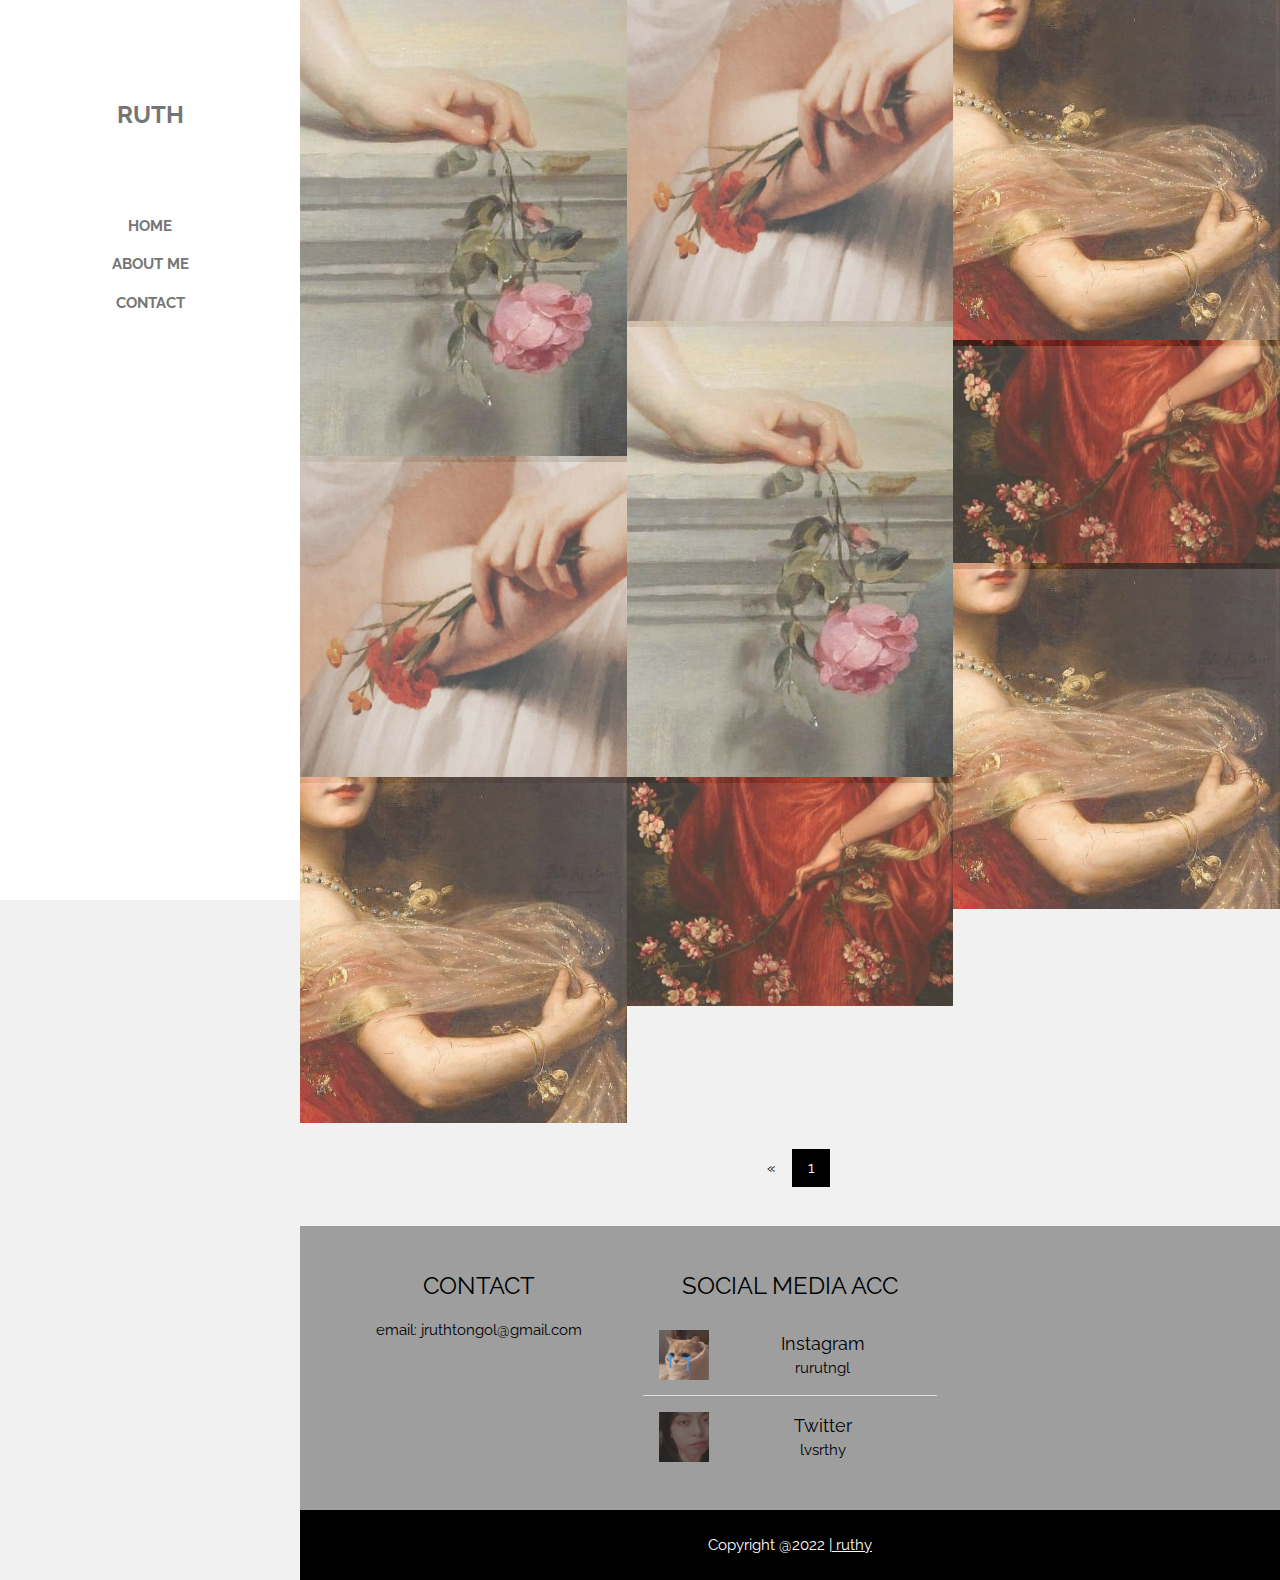
<file: index.html>
<!DOCTYPE html>
<html lang="en">
<title>My Personal Blog</title>
<meta charset="UTF-8">
<meta name="viewport" content="width=device-width, initial-scale=1">
<link rel="stylesheet" href="style.css">
<link rel="stylesheet" href="https://fonts.googleapis.com/css?family=Raleway">
<style>
body,h1,h2,h3,h4,h5 {font-family: "Raleway", sans-serif}
.w3-third img{margin-bottom: -6px; opacity: 0.8; cursor: pointer}
.w3-third img:hover{opacity: 1}
</style>
<body class="w3-light-grey w3-content" style="max-width:1600px">

<nav class="w3-sidebar w3-bar-block w3-white w3-animate-left w3-text-grey w3-collapse w3-top w3-center" style="z-index:3;width:300px;font-weight:bold" id="mySidebar"><br>
  <h3 class="w3-padding-64 w3-center"><b>RUTH<br></b></h3>
  <a href="javascript:void(0)" onclick="w3_close()" class="w3-bar-item w3-button w3-padding w3-hide-large">CLOSE</a>
  <a href="#" onclick="w3_close()" class="w3-bar-item w3-button">HOME</a> 
  <a href="about.html" onclick="w3_close()" class="w3-bar-item w3-button">ABOUT ME</a> 
  <a href="#contact" onclick="w3_close()" class="w3-bar-item w3-button">CONTACT</a>
</nav>

<header class="w3-container w3-top w3-hide-large w3-white w3-xlarge w3-padding-16">
  <span class="w3-left w3-padding">RUTH</span>
  <a href="javascript:void(0)" class="w3-right w3-button w3-white" onclick="w3_open()">☰</a>
</header>

<div class="w3-overlay w3-hide-large w3-animate-opacity" onclick="w3_close()" style="cursor:pointer" title="close side menu" id="myOverlay"></div>

<div class="w3-main" style="margin-left:300px">

  <div class="w3-hide-large" style="margin-top:83px"></div>
  
  <div class="w3-row">
    <div class="w3-third">
      <img src="pic1.jpg" style="width:100%" onclick="onClick(this)" >
      <img src="pic2.jpg" style="width:100%" onclick="onClick(this)" >
      <img src="pic3.jpg" style="width:100%" onclick="onClick(this)" >
    </div>

    <div class="w3-third">
      <img src="pic2.jpg" style="width:100%" onclick="onClick(this)" >
      <img src="pic1.jpg" style="width:100%" onclick="onClick(this)" >
      <img src="pic4.jpg" style="width:100%" onclick="onClick(this)" >
    </div>
    
    <div class="w3-third">
      <img src="pic3.jpg" style="width:100%" onclick="onClick(this)" >
      <img src="pic4.jpg" style="width:100%" onclick="onClick(this)" >
      <img src="pic3.jpg" style="width:100%" onclick="onClick(this)" >
    </div>
  </div>

  <div class="w3-center w3-padding-32">
    <div class="w3-bar">
      <a href="#" class="w3-bar-item w3-button w3-hover-black">«</a>
      <a href="#" class="w3-bar-item w3-black w3-button">1</a>
    </div>
  </div>
  
  <div id="modal01" class="w3-modal w3-black" style="padding-top:0" onclick="this.style.display='none'">
    <span class="w3-button w3-black w3-xlarge w3-display-topright">×</span>
    <div class="w3-modal-content w3-animate-zoom w3-center w3-transparent w3-padding-64">
      <img id="img01" class="w3-image">
      <p id="caption"></p>
    </div>
  </div>


  <!-- Footer -->
  <footer class="w3-container w3-padding-32 w3-grey">  
    <div class="w3-row-padding" id="contact">
      <div class="w3-third">
        <h3>CONTACT</h3>
        <p>email:  jruthtongol@gmail.com</p>      
      </div>
    
      <div class="w3-third">
        <h3>SOCIAL MEDIA ACC</h3>
        <ul class="w3-ul">
          <li class="w3-padding-16 w3-hover-black">
            <img src="ig.jpg" class="w3-left w3-margin-right" style="width:50px">
            <span class="w3-large">Instagram</span><br>
            <span>rurutngl</span>
          </li>
          <li class="w3-padding-16 w3-hover-black">
            <img src="twt.jpg" class="w3-left w3-margin-right" style="width:50px">
            <span class="w3-large">Twitter</span><br>
            <span>lvsrthy </span>
          </li> 
        </ul>
      </div>
  </footer>
  
  <div class="w3-black w3-center w3-padding-24">Copyright @2022 |<a href="#"  class="w3-hover-opacity"> ruthy</a></div>

<!-- End page content -->
</div>
<script>
// Script to open and close sidebar
function w3_open() {
  document.getElementById("mySidebar").style.display = "block";
  document.getElementById("myOverlay").style.display = "block";
}
 
function w3_close() {
  document.getElementById("mySidebar").style.display = "none";
  document.getElementById("myOverlay").style.display = "none";
}

// Modal Image Gallery
function onClick(element) {
  document.getElementById("img01").src = element.src;
  document.getElementById("modal01").style.display = "block";
  var captionText = document.getElementById("caption");
  captionText.innerHTML = element.alt;
}

</script>


</body>
</html>
</file>
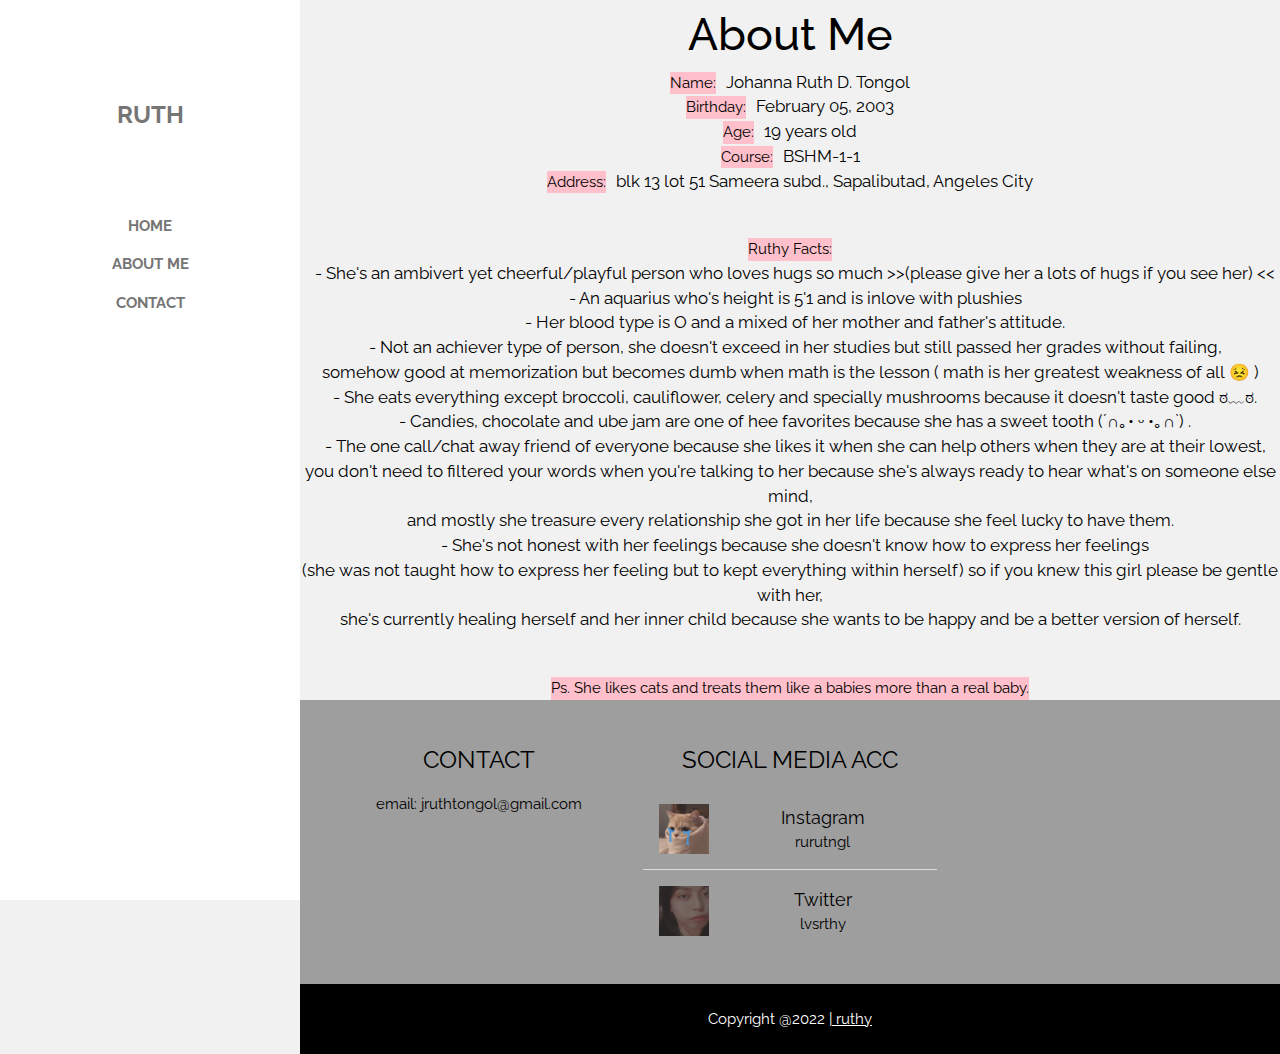
<file: about.html>
<!DOCTYPE html>
  <html lang="en">
  <title>My Personal Blog</title>
  <meta charset="UTF-8">
  <meta name="viewport" content="width=device-width, initial-scale=1">
  <link rel="stylesheet" href="style.css">
  <link rel="stylesheet" href="https://fonts.googleapis.com/css?family=Raleway">
  <style>
  body,h1,h2,h3,h4,h5 {font-family: "Raleway", sans-serif}
  .w3-third img{margin-bottom: -6px; opacity: 0.8; cursor: pointer}
  .w3-third img:hover{opacity: 1}
  
    .about{
        position: relative;
        text-align: center;
        align-items: center;
    }
    .about-text h2{
        text-align: center;
        font-size: 3rem;
        font-weight: 500;
        line-height: 1.1;
    }
    .about-text span {
        display: inline-block;
        background-color: #FFC0CB;
    }
    .about-text p{
        display: inline;
        padding: 0 0 0 10px;
        position: relative;
        font-size: 1.1rem;
    }

  </style>
  <body class="w3-light-grey w3-content" style="max-width:1600px">
  
  <nav class="w3-sidebar w3-bar-block w3-white w3-animate-left w3-text-grey w3-collapse w3-top w3-center" style="z-index:3;width:300px;font-weight:bold" id="mySidebar"><br>
    <h3 class="w3-padding-64 w3-center"><b>RUTH<br></b></h3>
    <a href="javascript:void(0)" onclick="w3_close()" class="w3-bar-item w3-button w3-padding w3-hide-large">CLOSE</a>
    <a href="blog.html" onclick="w3_close()" class="w3-bar-item w3-button">HOME</a> 
    <a href="#" onclick="w3_close()" class="w3-bar-item w3-button">ABOUT ME</a> 
    <a href="#contact" onclick="w3_close()" class="w3-bar-item w3-button">CONTACT</a>
  </nav>
  
  <header class="w3-container w3-top w3-hide-large w3-white w3-xlarge w3-padding-16">
    <span class="w3-left w3-padding">RUTH</span>
    <a href="javascript:void(0)" class="w3-right w3-button w3-white" onclick="w3_open()">☰</a>
  </header>
  
  <div class="w3-overlay w3-hide-large w3-animate-opacity" onclick="w3_close()" style="cursor:pointer" title="close side menu" id="myOverlay"></div>
  
  <div class="w3-main" style="margin-left:300px">
  
    <div class="w3-hide-large" style="margin-top:83px"></div>
     
    <section class="about" id="about">

        <div class="about-text">
            <h2>About Me</h2>
            <span>Name: </span><p>Johanna Ruth D. Tongol</p><br>
            <span>Birthday: </span><p>February 05, 2003 </p><br>
            <span>Age: </span><p>19 years old </p><br>
            <span>Course: </span><p>BSHM-1-1</p><br>
            <span>Address: </span><p>blk 13 lot 51 Sameera subd., Sapalibutad, Angeles City</p><br><br><br>

            <span>Ruthy Facts:</span><br>
            <p>- She's an ambivert yet cheerful/playful person who loves hugs so much >>(please give her a lots of hugs if you see her)
                <<</p><br>
            <p>- An aquarius who's height is 5'1 and is inlove with plushies</p><br>
            <p>- Her blood type is O and a mixed of her mother and father's attitude. </p><br>
            <p>- Not an achiever type of person, she doesn't exceed in her studies but still passed her grades without failing,<br> somehow good at memorization but becomes dumb when math is the lesson ( math is her greatest weakness of  all 😣 )  </p><br>
            <p>- She eats everything except broccoli, cauliflower, celery and specially mushrooms because it doesn't taste good ಠ⁠﹏⁠ಠ. </p><br>
            <p>- Candies, chocolate and ube jam are one of hee favorites because she has a sweet tooth (⁠´⁠∩⁠｡⁠•⁠ ⁠ᵕ⁠ ⁠•⁠｡⁠∩⁠`⁠)⁠ .</p><br>
            <p>- The one call/chat away friend of everyone because she likes it when she can help others when they are at their lowest,<br> you don't need to filtered your words when you're talking to her because she's always ready to hear what's on someone else mind,<br> and mostly she treasure every relationship she got in her life because she feel lucky to have them. </p><br>
            <p>- She's not honest with her feelings because she doesn't know how to express her feelings<br> (she was not taught how to express her feeling but to kept everything within herself) so if you knew this girl please be gentle with her,<br> she's currently healing herself and her inner child because she wants to be happy and be a better version of herself.  </p><br><br><br>

            <span>Ps. She likes cats and treats them like a babies more than a real baby.</span>
        </div>
    </section>
  
  
    <!-- Footer -->
    <footer class="w3-container w3-padding-32 w3-grey">  
      <div class="w3-row-padding" id="contact">
        <div class="w3-third">
          <h3>CONTACT</h3>
          <p>email:  jruthtongol@gmail.com</p>      
        </div>
      
        <div class="w3-third">
          <h3>SOCIAL MEDIA ACC</h3>
          <ul class="w3-ul">
            <li class="w3-padding-16 w3-hover-black">
              <img src="ig.jpg" class="w3-left w3-margin-right" style="width:50px">
              <span class="w3-large">Instagram</span><br>
              <span>rurutngl</span>
            </li>
            <li class="w3-padding-16 w3-hover-black">
              <img src="twt.jpg" class="w3-left w3-margin-right" style="width:50px">
              <span class="w3-large">Twitter</span><br>
              <span>lvsrthy </span>
            </li> 
          </ul>
        </div>
    </footer>
    
    <div class="w3-black w3-center w3-padding-24">Copyright @2022 |<a href="#"  class="w3-hover-opacity"> ruthy</a></div>
  
  <!-- End page content -->
  </div>
  <script>
  // Script to open and close sidebar
  function w3_open() {
    document.getElementById("mySidebar").style.display = "block";
    document.getElementById("myOverlay").style.display = "block";
  }
   
  function w3_close() {
    document.getElementById("mySidebar").style.display = "none";
    document.getElementById("myOverlay").style.display = "none";
  }
  
  </script>
  
  
  </body>
  </html>
</file>
<file: style.css>
html{box-sizing:border-box}*,*:before,*:after{box-sizing:inherit}
html{-ms-text-size-adjust:100%;-webkit-text-size-adjust:100%}body{margin:0}
article,aside,details,figcaption,figure,footer,header,main,menu,nav,section{display:block}summary{display:list-item}
audio,canvas,progress,video{display:inline-block}progress{vertical-align:baseline}
audio:not([controls]){display:none;height:0}[hidden],template{display:none}
a{background-color:transparent}a:active,a:hover{outline-width:0}
abbr[title]{border-bottom:none;text-decoration:underline;text-decoration:underline dotted}
b,strong{font-weight:bolder}dfn{font-style:italic}mark{background:#ff0;color:#000}
small{font-size:80%}sub,sup{font-size:75%;line-height:0;position:relative;vertical-align:baseline}
sub{bottom:-0.25em}sup{top:-0.5em}figure{margin:1em 40px}img{border-style:none}
code,kbd,pre,samp{font-family:monospace,monospace;font-size:1em}hr{box-sizing:content-box;height:0;overflow:visible}
button,input,select,textarea,optgroup{font:inherit;margin:0}optgroup{font-weight:bold}
button,input{overflow:visible}button,select{text-transform:none}
button,[type=button],[type=reset],[type=submit]{-webkit-appearance:button}
button::-moz-focus-inner,[type=button]::-moz-focus-inner,[type=reset]::-moz-focus-inner,[type=submit]::-moz-focus-inner{border-style:none;padding:0}
button:-moz-focusring,[type=button]:-moz-focusring,[type=reset]:-moz-focusring,[type=submit]:-moz-focusring{outline:1px dotted ButtonText}
fieldset{border:1px solid #c0c0c0;margin:0 2px;padding:.35em .625em .75em}
legend{color:inherit;display:table;max-width:100%;padding:0;white-space:normal}textarea{overflow:auto}
[type=checkbox],[type=radio]{padding:0}
[type=number]::-webkit-inner-spin-button,[type=number]::-webkit-outer-spin-button{height:auto}
[type=search]{-webkit-appearance:textfield;outline-offset:-2px}
[type=search]::-webkit-search-decoration{-webkit-appearance:none}
::-webkit-file-upload-button{-webkit-appearance:button;font:inherit}
/* End extract */
html,body{font-family:Verdana,sans-serif;font-size:15px;line-height:1.5}html{overflow-x:hidden}
h1{font-size:36px}h2{font-size:30px}h3{font-size:24px}h4{font-size:20px}h5{font-size:18px}h6{font-size:16px}
.w3-serif{font-family:serif}.w3-sans-serif{font-family:sans-serif}.w3-cursive{font-family:cursive}.w3-monospace{font-family:monospace}
h1,h2,h3,h4,h5,h6{font-family:"Segoe UI",Arial,sans-serif;font-weight:400;margin:10px 0}.w3-wide{letter-spacing:4px}
hr{border:0;border-top:1px solid #eee;margin:20px 0}
.w3-image{max-width:100%;height:auto}img{vertical-align:middle}a{color:inherit}
.w3-table,.w3-table-all{border-collapse:collapse;border-spacing:0;width:100%;display:table}.w3-table-all{border:1px solid #ccc}
.w3-bordered tr,.w3-table-all tr{border-bottom:1px solid #ddd}.w3-striped tbody tr:nth-child(even){background-color:#f1f1f1}
.w3-table-all tr:nth-child(odd){background-color:#FFB6C1}.w3-table-all tr:nth-child(even){background-color:#f1f1f1}
.w3-hoverable tbody tr:hover,.w3-ul.w3-hoverable li:hover{background-color:#ccc}.w3-centered tr th,.w3-centered tr td{text-align:center}
.w3-table td,.w3-table th,.w3-table-all td,.w3-table-all th{padding:8px 8px;display:table-cell;text-align:left;vertical-align:top}
.w3-table th:first-child,.w3-table td:first-child,.w3-table-all th:first-child,.w3-table-all td:first-child{padding-left:16px}
.w3-btn,.w3-button{border:none;display:inline-block;padding:8px 16px;vertical-align:middle;overflow:hidden;text-decoration:none;color:inherit;background-color:inherit;text-align:center;cursor:pointer;white-space:nowrap}
.w3-btn:hover{box-shadow:0 8px 16px 0 rgba(0,0,0,0.2),0 6px 20px 0 rgba(0,0,0,0.19)}
.w3-btn,.w3-button{-webkit-touch-callout:none;-webkit-user-select:none;-khtml-user-select:none;-moz-user-select:none;-ms-user-select:none;user-select:none}   
.w3-disabled,.w3-btn:disabled,.w3-button:disabled{cursor:not-allowed;opacity:0.3}.w3-disabled *,:disabled *{pointer-events:none}
.w3-btn.w3-disabled:hover,.w3-btn:disabled:hover{box-shadow:none}
.w3-badge,.w3-tag{background-color:#000;color:#fff;display:inline-block;padding-left:8px;padding-right:8px;text-align:center}.w3-badge{border-radius:50%}
.w3-ul{list-style-type:none;padding:0;margin:0}.w3-ul li{padding:8px 16px;border-bottom:1px solid #ddd}.w3-ul li:last-child{border-bottom:none}
.w3-tooltip,.w3-display-container{position:relative}.w3-tooltip .w3-text{display:none}.w3-tooltip:hover .w3-text{display:inline-block}
.w3-ripple:active{opacity:0.5}.w3-ripple{transition:opacity 0s}
.w3-input{padding:8px;display:block;border:none;border-bottom:1px solid #ccc;width:100%}
.w3-select{padding:9px 0;width:100%;border:none;border-bottom:1px solid #ccc}
.w3-dropdown-click,.w3-dropdown-hover{position:relative;display:inline-block;cursor:pointer}
.w3-dropdown-hover:hover .w3-dropdown-content{display:block}
.w3-dropdown-hover:first-child,.w3-dropdown-click:hover{background-color:#ccc;color:#000}
.w3-dropdown-hover:hover > .w3-button:first-child,.w3-dropdown-click:hover > .w3-button:first-child{background-color:#ccc;color:#000}
.w3-dropdown-content{cursor:auto;color:#000;background-color:#FFB6C1;display:none;position:absolute;min-width:160px;margin:0;padding:0;z-index:1}
.w3-check,.w3-radio{width:24px;height:24px;position:relative;top:6px}
.w3-sidebar{height:100%;width:200px;background-color:#FFB6C1;position:fixed!important;z-index:1;overflow:auto}
.w3-bar-block .w3-dropdown-hover,.w3-bar-block .w3-dropdown-click{width:100%}
.w3-bar-block .w3-dropdown-hover .w3-dropdown-content,.w3-bar-block .w3-dropdown-click .w3-dropdown-content{min-width:100%}
.w3-bar-block .w3-dropdown-hover .w3-button,.w3-bar-block .w3-dropdown-click .w3-button{width:100%;text-align:left;padding:8px 16px}
.w3-main,#main{transition:margin-left .4s}
.w3-modal{z-index:3;display:none;padding-top:100px;position:fixed;left:0;top:0;width:100%;height:100%;overflow:auto;background-color:rgb(0,0,0);background-color:rgba(0,0,0,0.4)}
.w3-modal-content{margin:auto;background-color:#FFB6C1;position:relative;padding:0;outline:0;width:600px}
.w3-bar{width:100%;overflow:hidden}.w3-center .w3-bar{display:inline-block;width:auto}
.w3-bar .w3-bar-item{padding:8px 16px;float:left;width:auto;border:none;display:block;outline:0}
.w3-bar .w3-dropdown-hover,.w3-bar .w3-dropdown-click{position:static;float:left}
.w3-bar .w3-button{white-space:normal}
.w3-bar-block .w3-bar-item{width:100%;display:block;padding:8px 16px;text-align:left;border:none;white-space:normal;float:none;outline:0}
.w3-bar-block.w3-center .w3-bar-item{text-align:center}.w3-block{display:block;width:100%}
.w3-responsive{display:block;overflow-x:auto}
.w3-container:after,.w3-container:before,.w3-panel:after,.w3-panel:before,.w3-row:after,.w3-row:before,.w3-row-padding:after,.w3-row-padding:before,
.w3-cell-row:before,.w3-cell-row:after,.w3-clear:after,.w3-clear:before,.w3-bar:before,.w3-bar:after{content:"";display:table;clear:both}
.w3-col,.w3-half,.w3-third,.w3-twothird,.w3-threequarter,.w3-quarter{float:left;width:100%}
.w3-col.s1{width:8.33333%}.w3-col.s2{width:16.66666%}.w3-col.s3{width:24.99999%}.w3-col.s4{width:33.33333%}
.w3-col.s5{width:41.66666%}.w3-col.s6{width:49.99999%}.w3-col.s7{width:58.33333%}.w3-col.s8{width:66.66666%}
.w3-col.s9{width:74.99999%}.w3-col.s10{width:83.33333%}.w3-col.s11{width:91.66666%}.w3-col.s12{width:99.99999%}
@media (min-width:601px){.w3-col.m1{width:8.33333%}.w3-col.m2{width:16.66666%}.w3-col.m3,.w3-quarter{width:24.99999%}.w3-col.m4,.w3-third{width:33.33333%}
.w3-col.m5{width:41.66666%}.w3-col.m6,.w3-half{width:49.99999%}.w3-col.m7{width:58.33333%}.w3-col.m8,.w3-twothird{width:66.66666%}
.w3-col.m9,.w3-threequarter{width:74.99999%}.w3-col.m10{width:83.33333%}.w3-col.m11{width:91.66666%}.w3-col.m12{width:99.99999%}}
@media (min-width:993px){.w3-col.l1{width:8.33333%}.w3-col.l2{width:16.66666%}.w3-col.l3{width:24.99999%}.w3-col.l4{width:33.33333%}
.w3-col.l5{width:41.66666%}.w3-col.l6{width:49.99999%}.w3-col.l7{width:58.33333%}.w3-col.l8{width:66.66666%}
.w3-col.l9{width:74.99999%}.w3-col.l10{width:83.33333%}.w3-col.l11{width:91.66666%}.w3-col.l12{width:99.99999%}}
.w3-rest{overflow:hidden}.w3-stretch{margin-left:-16px;margin-right:-16px}
.w3-content,.w3-auto{margin-left:auto;margin-right:auto}.w3-content{text-align: center;max-width:980px}.w3-auto{max-width:1140px}
.w3-cell-row{display:table;width:100%}.w3-cell{display:table-cell}
.w3-cell-top{vertical-align:top}.w3-cell-middle{vertical-align:middle}.w3-cell-bottom{vertical-align:bottom}
.w3-hide{display:none!important}.w3-show-block,.w3-show{display:block!important}.w3-show-inline-block{display:inline-block!important}
@media (max-width:1205px){.w3-auto{max-width:95%}}
@media (max-width:600px){.w3-modal-content{margin:0 10px;width:auto!important}.w3-modal{padding-top:30px}
.w3-dropdown-hover.w3-mobile .w3-dropdown-content,.w3-dropdown-click.w3-mobile .w3-dropdown-content{position:relative}	
.w3-hide-small{display:none!important}.w3-mobile{display:block;width:100%!important}.w3-bar-item.w3-mobile,.w3-dropdown-hover.w3-mobile,.w3-dropdown-click.w3-mobile{text-align:center}
.w3-dropdown-hover.w3-mobile,.w3-dropdown-hover.w3-mobile .w3-btn,.w3-dropdown-hover.w3-mobile .w3-button,.w3-dropdown-click.w3-mobile,.w3-dropdown-click.w3-mobile .w3-btn,.w3-dropdown-click.w3-mobile .w3-button{width:100%}}
@media (max-width:768px){.w3-modal-content{width:500px}.w3-modal{padding-top:50px}}
@media (min-width:993px){.w3-modal-content{width:900px}.w3-hide-large{display:none!important}.w3-sidebar.w3-collapse{display:block!important}}
@media (max-width:992px) and (min-width:601px){.w3-hide-medium{display:none!important}}
@media (max-width:992px){.w3-sidebar.w3-collapse{display:none}.w3-main{margin-left:0!important;margin-right:0!important}.w3-auto{max-width:100%}}
.w3-top,.w3-bottom{position:fixed;width:100%;z-index:1}.w3-top{top:0}.w3-bottom{bottom:0}
.w3-overlay{position:fixed;display:none;width:100%;height:100%;top:0;left:0;right:0;bottom:0;background-color:rgba(0,0,0,0.5);z-index:2}
.w3-display-topleft{position:absolute;left:0;top:0}.w3-display-topright{position:absolute;right:0;top:0}
.w3-display-bottomleft{position:absolute;left:0;bottom:0}.w3-display-bottomright{position:absolute;right:0;bottom:0}
.w3-display-middle{position:absolute;top:50%;left:50%;transform:translate(-50%,-50%);-ms-transform:translate(-50%,-50%)}
.w3-display-left{position:absolute;top:50%;left:0%;transform:translate(0%,-50%);-ms-transform:translate(-0%,-50%)}
.w3-display-right{position:absolute;top:50%;right:0%;transform:translate(0%,-50%);-ms-transform:translate(0%,-50%)}
.w3-display-topmiddle{position:absolute;left:50%;top:0;transform:translate(-50%,0%);-ms-transform:translate(-50%,0%)}
.w3-display-bottommiddle{position:absolute;left:50%;bottom:0;transform:translate(-50%,0%);-ms-transform:translate(-50%,0%)}
.w3-display-container:hover .w3-display-hover{display:block}.w3-display-container:hover span.w3-display-hover{display:inline-block}.w3-display-hover{display:none}
.w3-display-position{position:absolute}
.w3-circle{border-radius:50%}
.w3-round-small{border-radius:2px}.w3-round,.w3-round-medium{border-radius:4px}.w3-round-large{border-radius:8px}.w3-round-xlarge{border-radius:16px}.w3-round-xxlarge{border-radius:32px}
.w3-row-padding,.w3-row-padding>.w3-half,.w3-row-padding>.w3-third,.w3-row-padding>.w3-twothird,.w3-row-padding>.w3-threequarter,.w3-row-padding>.w3-quarter,.w3-row-padding>.w3-col{padding:0 8px}
.w3-container,.w3-panel{padding:0.01em 16px}.w3-panel{margin-top:16px;margin-bottom:16px}
.w3-code,.w3-codespan{font-family:Consolas,"courier new";font-size:16px}
.w3-code{width:auto;background-color:#FFB6C1;padding:8px 12px;border-left:4px solid #4CAF50;word-wrap:break-word}
.w3-codespan{color:crimson;background-color:#f1f1f1;padding-left:4px;padding-right:4px;font-size:110%}
.w3-card,.w3-card-2{box-shadow:0 2px 5px 0 rgba(0,0,0,0.16),0 2px 10px 0 rgba(0,0,0,0.12)}
.w3-card-4,.w3-hover-shadow:hover{box-shadow:0 4px 10px 0 rgba(0,0,0,0.2),0 4px 20px 0 rgba(0,0,0,0.19)}
.w3-spin{animation:w3-spin 2s infinite linear}@keyframes w3-spin{0%{transform:rotate(0deg)}100%{transform:rotate(359deg)}}
.w3-animate-fading{animation:fading 10s infinite}@keyframes fading{0%{opacity:0}50%{opacity:1}100%{opacity:0}}
.w3-animate-opacity{animation:opac 0.8s}@keyframes opac{from{opacity:0} to{opacity:1}}
.w3-animate-top{position:relative;animation:animatetop 0.4s}@keyframes animatetop{from{top:-300px;opacity:0} to{top:0;opacity:1}}
.w3-animate-left{position:relative;animation:animateleft 0.4s}@keyframes animateleft{from{left:-300px;opacity:0} to{left:0;opacity:1}}
.w3-animate-right{position:relative;animation:animateright 0.4s}@keyframes animateright{from{right:-300px;opacity:0} to{right:0;opacity:1}}
.w3-animate-bottom{position:relative;animation:animatebottom 0.4s}@keyframes animatebottom{from{bottom:-300px;opacity:0} to{bottom:0;opacity:1}}
.w3-animate-zoom {animation:animatezoom 0.6s}@keyframes animatezoom{from{transform:scale(0)} to{transform:scale(1)}}
.w3-animate-input{transition:width 0.4s ease-in-out}.w3-animate-input:focus{width:100%!important}
.w3-opacity,.w3-hover-opacity:hover{opacity:0.60}.w3-opacity-off,.w3-hover-opacity-off:hover{opacity:1}
.w3-opacity-max{opacity:0.25}.w3-opacity-min{opacity:0.75}
.w3-greyscale-max,.w3-grayscale-max,.w3-hover-greyscale:hover,.w3-hover-grayscale:hover{filter:grayscale(100%)}
.w3-greyscale,.w3-grayscale{filter:grayscale(75%)}.w3-greyscale-min,.w3-grayscale-min{filter:grayscale(50%)}
.w3-sepia{filter:sepia(75%)}.w3-sepia-max,.w3-hover-sepia:hover{filter:sepia(100%)}.w3-sepia-min{filter:sepia(50%)}
.w3-tiny{font-size:10px!important}.w3-small{font-size:12px!important}.w3-medium{font-size:15px!important}.w3-large{font-size:18px!important}
.w3-xlarge{font-size:24px!important}.w3-xxlarge{font-size:36px!important}.w3-xxxlarge{font-size:48px!important}.w3-jumbo{font-size:64px!important}
.w3-left-align{text-align:left!important}.w3-right-align{text-align:right!important}.w3-justify{text-align:justify!important}.w3-center{text-align:center!important}
.w3-border-0{border:0!important}.w3-border{border:1px solid #ccc!important}
.w3-border-top{border-top:1px solid #ccc!important}.w3-border-bottom{border-bottom:1px solid #ccc!important}
.w3-border-left{border-left:1px solid #ccc!important}.w3-border-right{border-right:1px solid #ccc!important}
.w3-topbar{border-top:6px solid #ccc!important}.w3-bottombar{border-bottom:6px solid #ccc!important}
.w3-leftbar{border-left:6px solid #ccc!important}.w3-rightbar{border-right:6px solid #ccc!important}
.w3-section,.w3-code{margin-top:16px!important;margin-bottom:16px!important}
.w3-margin{margin:16px!important}.w3-margin-top{margin-top:16px!important}.w3-margin-bottom{margin-bottom:16px!important}
.w3-margin-left{margin-left:16px!important}.w3-margin-right{margin-right:16px!important}
.w3-padding-small{padding:4px 8px!important}.w3-padding{padding:8px 16px!important}.w3-padding-large{padding:12px 24px!important}
.w3-padding-16{padding-top:16px!important;padding-bottom:16px!important}.w3-padding-24{padding-top:24px!important;padding-bottom:24px!important}
.w3-padding-32{padding-top:32px!important;padding-bottom:32px!important}.w3-padding-48{padding-top:48px!important;padding-bottom:48px!important}
.w3-padding-64{padding-top:64px!important;padding-bottom:64px!important}
.w3-padding-top-64{padding-top:64px!important}.w3-padding-top-48{padding-top:48px!important}
.w3-padding-top-32{padding-top:32px!important}.w3-padding-top-24{padding-top:24px!important}
.w3-left{float:left!important}.w3-right{float:right!important}
.w3-button:hover{color:#000!important;background-color:#ccc!important}
.w3-transparent,.w3-hover-none:hover{background-color:transparent!important}
.w3-hover-none:hover{box-shadow:none!important}
/* Colors */
.w3-amber,.w3-hover-amber:hover{color:#000!important;background-color:#ffc107!important}
.w3-aqua,.w3-hover-aqua:hover{color:#000!important;background-color:#00ffff!important}
.w3-blue,.w3-hover-blue:hover{color:#fff!important;background-color:#2196F3!important}
.w3-light-blue,.w3-hover-light-blue:hover{color:#000!important;background-color:#87CEEB!important}
.w3-brown,.w3-hover-brown:hover{color:#fff!important;background-color:#795548!important}
.w3-cyan,.w3-hover-cyan:hover{color:#000!important;background-color:#00bcd4!important}
.w3-blue-grey,.w3-hover-blue-grey:hover,.w3-blue-gray,.w3-hover-blue-gray:hover{color:#fff!important;background-color:#607d8b!important}
.w3-green,.w3-hover-green:hover{color:#fff!important;background-color:#4CAF50!important}
.w3-light-green,.w3-hover-light-green:hover{color:#000!important;background-color:#8bc34a!important}
.w3-indigo,.w3-hover-indigo:hover{color:#fff!important;background-color:#3f51b5!important}
.w3-khaki,.w3-hover-khaki:hover{color:#000!important;background-color:#f0e68c!important}
.w3-lime,.w3-hover-lime:hover{color:#000!important;background-color:#cddc39!important}
.w3-orange,.w3-hover-orange:hover{color:#000!important;background-color:#ff9800!important}
.w3-deep-orange,.w3-hover-deep-orange:hover{color:#fff!important;background-color:#ff5722!important}
.w3-pink,.w3-hover-pink:hover{color:#fff!important;background-color:#e91e63!important}
.w3-purple,.w3-hover-purple:hover{color:#fff!important;background-color:#9c27b0!important}
.w3-deep-purple,.w3-hover-deep-purple:hover{color:#fff!important;background-color:#673ab7!important}
.w3-red,.w3-hover-red:hover{color:#fff!important;background-color:#f44336!important}
.w3-sand,.w3-hover-sand:hover{color:#000!important;background-color:#fdf5e6!important}
.w3-teal,.w3-hover-teal:hover{color:#fff!important;background-color:#009688!important}
.w3-yellow,.w3-hover-yellow:hover{color:#000!important;background-color:#ffeb3b!important}
.w3-white,.w3-hover-white:hover{color:#000!important;background-color:#fff!important}
.w3-black,.w3-hover-black:hover{color:#fff!important;background-color:#000!important}
.w3-grey,.w3-hover-grey:hover,.w3-gray,.w3-hover-gray:hover{color:#000!important;background-color:#9e9e9e!important}
.w3-light-grey,.w3-hover-light-grey:hover,.w3-light-gray,.w3-hover-light-gray:hover{color:#000!important;background-color:#f1f1f1!important}
.w3-dark-grey,.w3-hover-dark-grey:hover,.w3-dark-gray,.w3-hover-dark-gray:hover{color:#fff!important;background-color:#616161!important}
.w3-pale-red,.w3-hover-pale-red:hover{color:#000!important;background-color:#ffdddd!important}
.w3-pale-green,.w3-hover-pale-green:hover{color:#000!important;background-color:#ddffdd!important}
.w3-pale-yellow,.w3-hover-pale-yellow:hover{color:#000!important;background-color:#ffffcc!important}
.w3-pale-blue,.w3-hover-pale-blue:hover{color:#000!important;background-color:#ddffff!important}
.w3-text-amber,.w3-hover-text-amber:hover{color:#ffc107!important}
.w3-text-aqua,.w3-hover-text-aqua:hover{color:#00ffff!important}
.w3-text-blue,.w3-hover-text-blue:hover{color:#2196F3!important}
.w3-text-light-blue,.w3-hover-text-light-blue:hover{color:#87CEEB!important}
.w3-text-brown,.w3-hover-text-brown:hover{color:#795548!important}
.w3-text-cyan,.w3-hover-text-cyan:hover{color:#00bcd4!important}
.w3-text-blue-grey,.w3-hover-text-blue-grey:hover,.w3-text-blue-gray,.w3-hover-text-blue-gray:hover{color:#607d8b!important}
.w3-text-green,.w3-hover-text-green:hover{color:#4CAF50!important}
.w3-text-light-green,.w3-hover-text-light-green:hover{color:#8bc34a!important}
.w3-text-indigo,.w3-hover-text-indigo:hover{color:#3f51b5!important}
.w3-text-khaki,.w3-hover-text-khaki:hover{color:#b4aa50!important}
.w3-text-lime,.w3-hover-text-lime:hover{color:#cddc39!important}
.w3-text-orange,.w3-hover-text-orange:hover{color:#ff9800!important}
.w3-text-deep-orange,.w3-hover-text-deep-orange:hover{color:#ff5722!important}
.w3-text-pink,.w3-hover-text-pink:hover{color:#e91e63!important}
.w3-text-purple,.w3-hover-text-purple:hover{color:#9c27b0!important}
.w3-text-deep-purple,.w3-hover-text-deep-purple:hover{color:#673ab7!important}
.w3-text-red,.w3-hover-text-red:hover{color:#f44336!important}
.w3-text-sand,.w3-hover-text-sand:hover{color:#fdf5e6!important}
.w3-text-teal,.w3-hover-text-teal:hover{color:#009688!important}
.w3-text-yellow,.w3-hover-text-yellow:hover{color:#d2be0e!important}
.w3-text-white,.w3-hover-text-white:hover{color:#fff!important}
.w3-text-black,.w3-hover-text-black:hover{color:#000!important}
.w3-text-grey,.w3-hover-text-grey:hover,.w3-text-gray,.w3-hover-text-gray:hover{color:#757575!important}
.w3-text-light-grey,.w3-hover-text-light-grey:hover,.w3-text-light-gray,.w3-hover-text-light-gray:hover{color:#f1f1f1!important}
.w3-text-dark-grey,.w3-hover-text-dark-grey:hover,.w3-text-dark-gray,.w3-hover-text-dark-gray:hover{color:#3a3a3a!important}
.w3-border-amber,.w3-hover-border-amber:hover{border-color:#ffc107!important}
.w3-border-aqua,.w3-hover-border-aqua:hover{border-color:#00ffff!important}
.w3-border-blue,.w3-hover-border-blue:hover{border-color:#2196F3!important}
.w3-border-light-blue,.w3-hover-border-light-blue:hover{border-color:#87CEEB!important}
.w3-border-brown,.w3-hover-border-brown:hover{border-color:#795548!important}
.w3-border-cyan,.w3-hover-border-cyan:hover{border-color:#00bcd4!important}
.w3-border-blue-grey,.w3-hover-border-blue-grey:hover,.w3-border-blue-gray,.w3-hover-border-blue-gray:hover{border-color:#607d8b!important}
.w3-border-green,.w3-hover-border-green:hover{border-color:#4CAF50!important}
.w3-border-light-green,.w3-hover-border-light-green:hover{border-color:#8bc34a!important}
.w3-border-indigo,.w3-hover-border-indigo:hover{border-color:#3f51b5!important}
.w3-border-khaki,.w3-hover-border-khaki:hover{border-color:#f0e68c!important}
.w3-border-lime,.w3-hover-border-lime:hover{border-color:#cddc39!important}
.w3-border-orange,.w3-hover-border-orange:hover{border-color:#ff9800!important}
.w3-border-deep-orange,.w3-hover-border-deep-orange:hover{border-color:#ff5722!important}
.w3-border-pink,.w3-hover-border-pink:hover{border-color:#e91e63!important}
.w3-border-purple,.w3-hover-border-purple:hover{border-color:#9c27b0!important}
.w3-border-deep-purple,.w3-hover-border-deep-purple:hover{border-color:#673ab7!important}
.w3-border-red,.w3-hover-border-red:hover{border-color:#f44336!important}
.w3-border-sand,.w3-hover-border-sand:hover{border-color:#fdf5e6!important}
.w3-border-teal,.w3-hover-border-teal:hover{border-color:#009688!important}
.w3-border-yellow,.w3-hover-border-yellow:hover{border-color:#ffeb3b!important}
.w3-border-white,.w3-hover-border-white:hover{border-color:#fff!important}
.w3-border-black,.w3-hover-border-black:hover{border-color:#000!important}
.w3-border-grey,.w3-hover-border-grey:hover,.w3-border-gray,.w3-hover-border-gray:hover{border-color:#9e9e9e!important}
.w3-border-light-grey,.w3-hover-border-light-grey:hover,.w3-border-light-gray,.w3-hover-border-light-gray:hover{border-color:#f1f1f1!important}
.w3-border-dark-grey,.w3-hover-border-dark-grey:hover,.w3-border-dark-gray,.w3-hover-border-dark-gray:hover{border-color:#616161!important}
.w3-border-pale-red,.w3-hover-border-pale-red:hover{border-color:#ffe7e7!important}.w3-border-pale-green,.w3-hover-border-pale-green:hover{border-color:#e7ffe7!important}
.w3-border-pale-yellow,.w3-hover-border-pale-yellow:hover{border-color:#ffffcc!important}.w3-border-pale-blue,.w3-hover-border-pale-blue:hover{border-color:#e7ffff!important}
</file>
